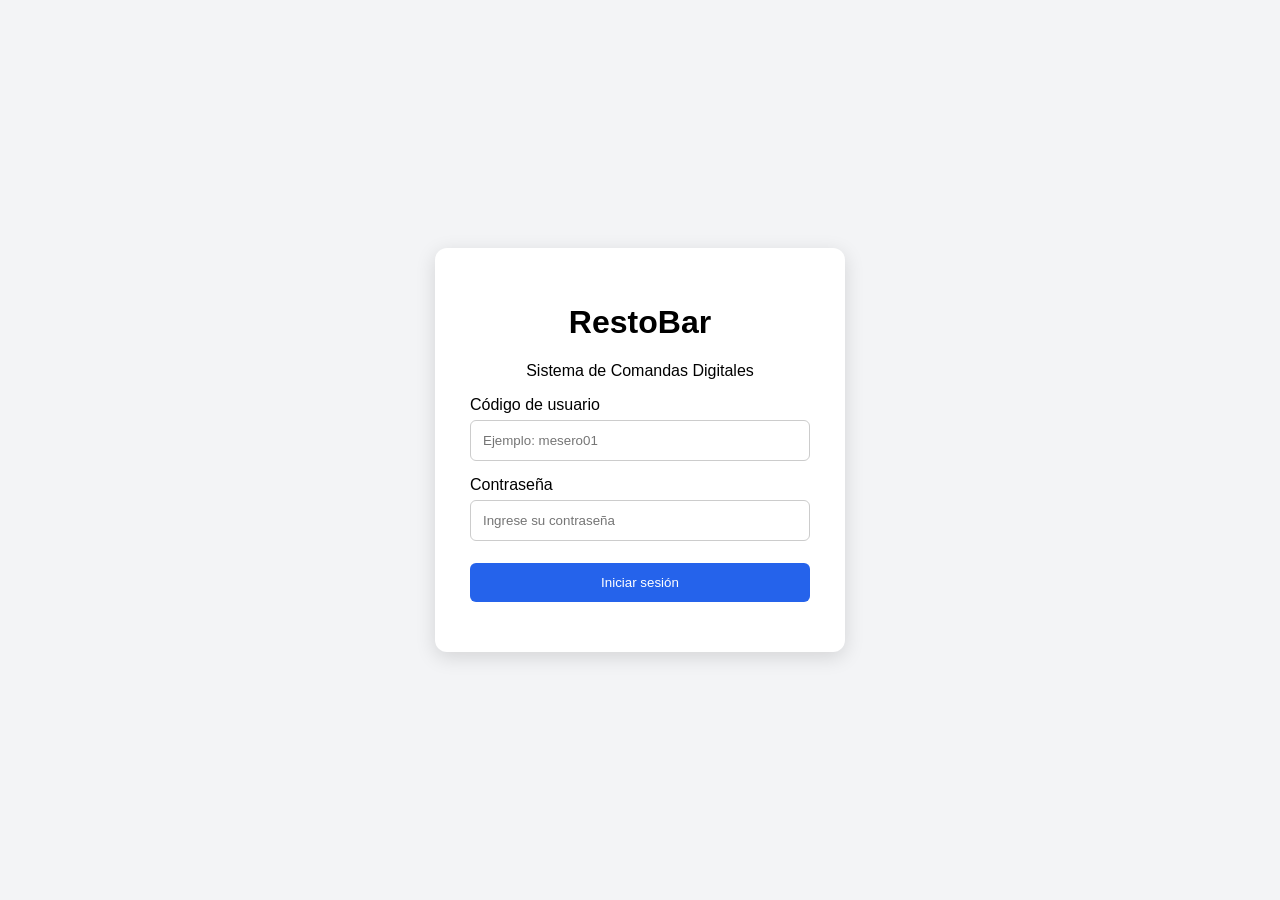
<file: src/main/resources/static/login.html>
<!DOCTYPE html>
<html lang="es">
<head>
    <meta charset="UTF-8">
    <meta name="viewport" content="width=device-width, initial-scale=1.0">
    <title>RestoBar - Iniciar sesión</title>

    <style>
        body {
            font-family: Arial, sans-serif;
            background: #f3f4f6;
            display: flex;
            justify-content: center;
            align-items: center;
            min-height: 100vh;
            margin: 0;
        }

        .login {
            background: white;
            padding: 35px;
            border-radius: 12px;
            width: 340px;
            box-shadow: 0 5px 20px #0002;
        }

        h1, p {
            text-align: center;
        }

        label {
            display: block;
            margin-top: 15px;
            margin-bottom: 6px;
        }

        input, button {
            width: 100%;
            padding: 12px;
            box-sizing: border-box;
            border-radius: 6px;
        }

        input {
            border: 1px solid #ccc;
        }

        button {
            margin-top: 22px;
            background: #2563eb;
            color: white;
            border: none;
            cursor: pointer;
        }

        #mensaje {
            color: red;
            text-align: center;
            margin-top: 15px;
        }
    </style>
</head>

<body>

<div class="login">

    <h1>RestoBar</h1>
    <p>Sistema de Comandas Digitales</p>

    <form id="formLogin">

        <label for="codigo">Código de usuario</label>
        <input
            type="text"
            id="codigo"
            placeholder="Ejemplo: mesero01"
            required
        >

        <label for="contrasena">Contraseña</label>
        <input
            type="password"
            id="contrasena"
            placeholder="Ingrese su contraseña"
            required
        >

        <button type="submit" id="btnLogin">
            Iniciar sesión
        </button>

    </form>

    <div id="mensaje" role="alert"></div>

</div>

<script>
    document.getElementById("formLogin")
        .addEventListener("submit", async function(evento) {

            evento.preventDefault();

            const codigo =
                document.getElementById("codigo").value.trim();

            const contrasena =
                document.getElementById("contrasena").value;

            const mensaje =
                document.getElementById("mensaje");

            const boton =
                document.getElementById("btnLogin");

            mensaje.textContent = "";
            boton.disabled = true;

            try {
                const respuesta = await fetch("/api/auth/login", {
                    method: "POST",
                    headers: {
                        "Content-Type": "application/json"
                    },
                    credentials: "same-origin",
                    body: JSON.stringify({
                        codigo: codigo,
                        contrasena: contrasena
                    })
                });

                if (respuesta.ok) {
                    window.location.href = "/index.html";
                } else {
                    mensaje.textContent =
                        "Código o contraseña incorrectos";
                }

            } catch (error) {
                mensaje.textContent =
                    "Error de conexión con el servidor";
            } finally {
                boton.disabled = false;
            }
        });
</script>

</body>
</html>
</file>
